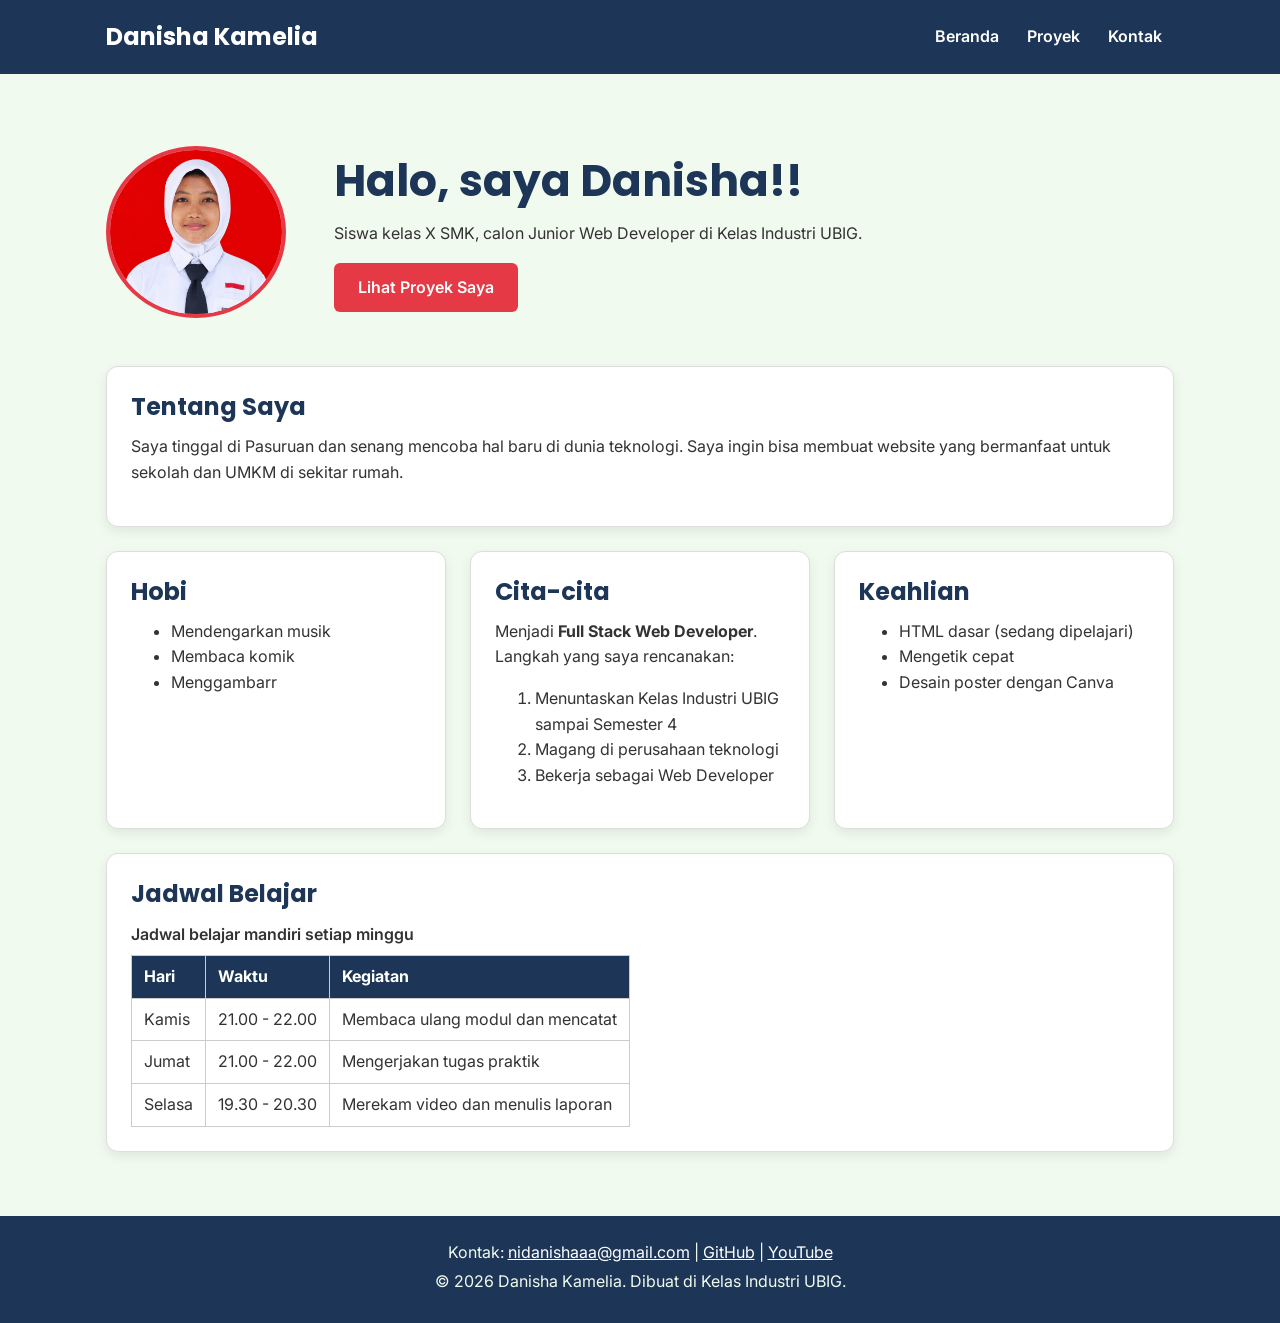
<file: index.html>
<!DOCTYPE html>
<html lang="id">
<head>
  <meta charset="UTF-8">
  <meta name="viewport" content="width=device-width, initial-scale=1.0">
  <title>Danisha Kamelia | Beranda</title>
  <link rel="icon" href="danishaa.png">
  <link rel="preconnect" href="https://fonts.googleapis.com">
  <link rel="preconnect" href="https://fonts.gstatic.com" crossorigin>
  <link href="https://fonts.googleapis.com/css2?family=Inter:wght@400;600&family=Poppins:wght@600;700&display=swap" rel="stylesheet">
  <link rel="stylesheet" href="style.css">
  <script src="latihan.js" defer></script>
</head>
<body>
  <header>
    <div class="container navbar">
      <h1>Danisha Kamelia</h1>
      <nav class="menu-laptop">
        <ul>
          <li><a href="index.html">Beranda</a></li>
          <li><a href="proyek.html">Proyek</a></li>
          <li><a href="kontak.html">Kontak</a></li>
        </ul>
      </nav>
      <!-- Tantangan: menu ponsel yang bisa dibuka-tutup -->
      <details class="menu-ponsel">
        <summary>Menu</summary>
        <nav>
          <ul>
            <li><a href="index.html">Beranda</a></li>
            <li><a href="proyek.html">Proyek</a></li>
            <li><a href="kontak.html">Kontak</a></li>
          </ul>
        </nav>
      </details>
    </div>
  </header>

  <main>
    <div class="container">
      <section class="hero">
        <img src="danishaa.png" alt="Foto profil Danisha Kamelia" width="180">
        <div>
          <h2>Halo, saya Danisha!!</h2>
          <p>Siswa kelas X SMK, calon Junior Web Developer di Kelas Industri UBIG.</p>
          <a href="proyek.html" class="tombol">Lihat Proyek Saya</a>
        </div>
      </section>

      <section class="kartu">
        <h2>Tentang Saya</h2>
        <p>Saya tinggal di Pasuruan dan senang mencoba hal baru di dunia teknologi. Saya ingin bisa
          membuat website yang bermanfaat untuk sekolah dan UMKM di sekitar rumah.</p>
      </section>

      <div class="daftar-kartu">
        <section class="kartu">
          <h2>Hobi</h2>
          <ul>
            <li>Mendengarkan musik</li>
            <li>Membaca komik</li>
            <li>Menggambarr</li>
          </ul>
        </section>

        <section class="kartu">
          <h2>Cita-cita</h2>
          <p>Menjadi <strong>Full Stack Web Developer</strong>. Langkah yang saya rencanakan:</p>
          <ol>
            <li>Menuntaskan Kelas Industri UBIG sampai Semester 4</li>
            <li>Magang di perusahaan teknologi</li>
            <li>Bekerja sebagai Web Developer</li>
          </ol>
        </section>

        <section class="kartu">
          <h2>Keahlian</h2>
          <ul>
            <li>HTML dasar (sedang dipelajari)</li>
            <li>Mengetik cepat</li>
            <li>Desain poster dengan Canva</li>
          </ul>
        </section>
      </div>

      <section class="kartu">
        <h2>Jadwal Belajar</h2>
        <table>
          <caption>Jadwal belajar mandiri setiap minggu</caption>
          <thead>
            <tr>
              <th>Hari</th>
              <th>Waktu</th>
              <th>Kegiatan</th>
            </tr>
          </thead>
          <tbody>
            <tr>
              <td>Kamis</td>
              <td>21.00 - 22.00</td>
              <td>Membaca ulang modul dan mencatat</td>
            </tr>
            <tr>
              <td>Jumat</td>
              <td>21.00 - 22.00</td>
              <td>Mengerjakan tugas praktik</td>
            </tr>
            <tr>
              <td>Selasa</td>
              <td>19.30 - 20.30</td>
              <td>Merekam video dan menulis laporan</td>
            </tr>
          </tbody>
        </table>
      </section>
    </div>
  </main>

  <footer>
    <p>Kontak: <a href="https://mail.google.com/mail/?v1ew-cm&fs-1&to-nidanishaaa@gmail.com">
      nidanishaaa@gmail.com</a> |
      <a href="https://github.com/danishakamelia224" target="_blank">GitHub</a> |
      <a href="https://www.youtube.com/@aldisburgercempaka" target="_blank">YouTube</a></p>
    <p>&copy; 2026 Danisha Kamelia. Dibuat di Kelas Industri UBIG.</p>
  </footer>
</body>
</html>
</file>
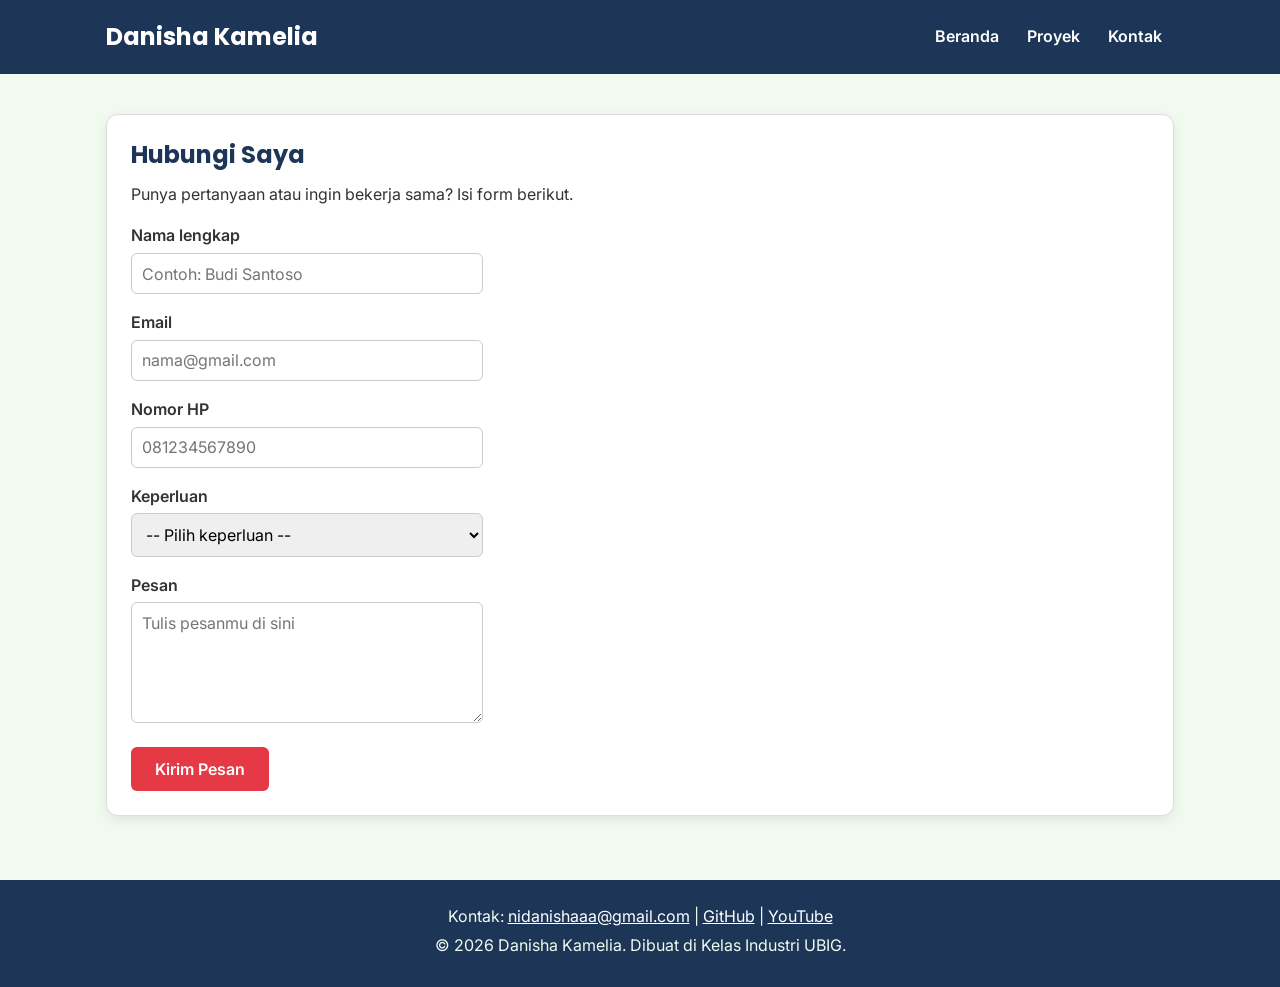
<file: kontak.html>
<!DOCTYPE html>
<html lang="id">
<head>
  <meta charset="UTF-8">
  <meta name="viewport" content="width=device-width, initial-scale=1.0">
  <title>Danisha Kamelia | Kontak</title>
  <link rel="icon" href="danishaa.png">
  <link rel="preconnect" href="https://fonts.googleapis.com">
  <link rel="preconnect" href="https://fonts.gstatic.com" crossorigin>
  <link href="https://fonts.googleapis.com/css2?family=Inter:wght@400;600&family=Poppins:wght@600;700&display=swap" rel="stylesheet">
  <link rel="stylesheet" href="style.css">
  <script src="latihan.js" defer></script>
</head>
<body>
  <header>
    <div class="container navbar">
      <h1>Danisha Kamelia</h1>
      <nav class="menu-laptop">
        <ul>
          <li><a href="index.html">Beranda</a></li>
          <li><a href="proyek.html">Proyek</a></li>
          <li><a href="kontak.html">Kontak</a></li>
        </ul>
      </nav>
      <!-- Tantangan: menu ponsel yang bisa dibuka-tutup -->
      <details class="menu-ponsel">
        <summary>Menu</summary>
        <nav>
          <ul>
            <li><a href="index.html">Beranda</a></li>
            <li><a href="proyek.html">Proyek</a></li>
            <li><a href="kontak.html">Kontak</a></li>
          </ul>
        </nav>
      </details>
    </div>
  </header>

  <main>
    <div class="container">
      <section class="kartu">
        <h2>Hubungi Saya</h2>
        <p>Punya pertanyaan atau ingin bekerja sama? Isi form berikut.</p>

        <form>
          <p>
            <label for="nama">Nama lengkap</label><br>
            <input type="text" id="nama" name="nama" placeholder="Contoh: Budi Santoso" required>
          </p>
          <p>
            <label for="email">Email</label><br>
            <input type="email" id="email" name="email" placeholder="nama@gmail.com" required>
          </p>
          <p>
            <label for="hp">Nomor HP</label><br>
            <input type="tel" id="hp" name="hp" placeholder="081234567890" required>
          </p>
          <p>
            <label for="keperluan">Keperluan</label><br>
            <select id="keperluan" name="keperluan" required>
              <option value="">-- Pilih keperluan --</option>
              <option value="bertanya">Bertanya</option>
              <option value="kerja-sama">Kerja sama proyek</option>
              <option value="lainnya">Lainnya</option>
            </select>
          </p>
          <p>
            <label for="pesan">Pesan</label><br>
            <textarea id="pesan" name="pesan" rows="5" cols="40" placeholder="Tulis pesanmu di sini" required></textarea>
          </p>
          <button type="submit">Kirim Pesan</button>
        </form>
      </section>
    </div>
  </main>

  <footer>
    <p>Kontak: <a href="https://mail.google.com/mail/?v1ew-cm&fs-1&to-nidanishaaa@gmail.com">
        nidanishaaa@gmail.com</a> |
      <a href="https://github.com/danishakamelia224" target="_blank">GitHub</a> |
      <a href="https://www.youtube.com/@aldisburgercempaka" target="_blank">YouTube</a></p>
    <p>&copy; 2026 Danisha Kamelia. Dibuat di Kelas Industri UBIG.</p>
  </footer>
</body>
</html>
</file>
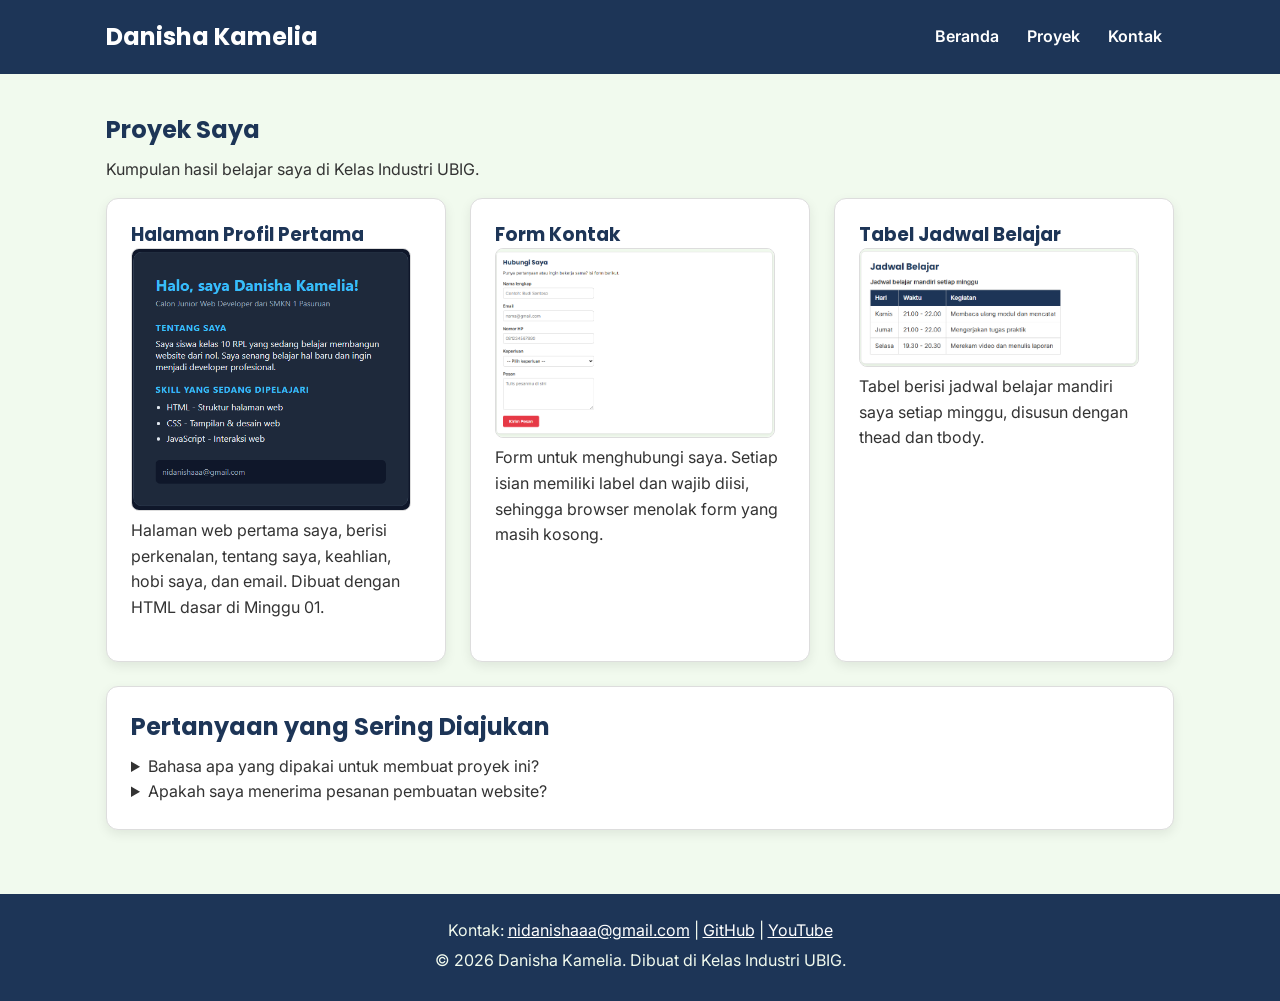
<file: proyek.html>
<!DOCTYPE html>
<html lang="id">
<head>
  <meta charset="UTF-8">
  <meta name="viewport" content="width=device-width, initial-scale=1.0">
  <title>Danisha Kamelia | Proyek</title>
  <link rel="icon" href="danishaa.png">
  <link rel="preconnect" href="https://fonts.googleapis.com">
  <link rel="preconnect" href="https://fonts.gstatic.com" crossorigin>
  <link href="https://fonts.googleapis.com/css2?family=Inter:wght@400;600&family=Poppins:wght@600;700&display=swap" rel="stylesheet">
  <link rel="stylesheet" href="style.css">
  <script src="latihan.js" defer></script>
</head>
<body>
  <header>
    <div class="container navbar">
      <h1>Danisha Kamelia</h1>
      <nav class="menu-laptop">
        <ul>
          <li><a href="index.html">Beranda</a></li>
          <li><a href="proyek.html">Proyek</a></li>
          <li><a href="kontak.html">Kontak</a></li>
        </ul>
      </nav>
      <!-- Tantangan: menu ponsel yang bisa dibuka-tutup -->
      <details class="menu-ponsel">
        <summary>Menu</summary>
        <nav>
          <ul>
            <li><a href="index.html">Beranda</a></li>
            <li><a href="proyek.html">Proyek</a></li>
            <li><a href="kontak.html">Kontak</a></li>
          </ul>
        </nav>
      </details>
    </div>
  </header>

  <main>
    <div class="container">
      <section>
        <h2>Proyek Saya</h2>
        <p>Kumpulan hasil belajar saya di Kelas Industri UBIG.</p>

        <div class="daftar-kartu">
          <article class="kartu">
            <h3>Halaman Profil Pertama</h3>
            <img src="modul1.png" alt="Tangkapan layar halaman profil Danisha Kamelia" width="280">
            <p>Halaman web pertama saya, berisi perkenalan, tentang saya, keahlian, hobi saya, dan email.
              Dibuat dengan HTML dasar di Minggu 01.</p>
          </article>

          <article class="kartu">
            <h3>Form Kontak</h3>
            <img src="hubungi.png" alt="Tangkapan layar form kontak berisi nama, email,
            nomor HP, keperluan, dan pesan" width="280">
            <p>Form untuk menghubungi saya. Setiap isian memiliki label dan wajib diisi,
              sehingga browser menolak form yang masih kosong.</p>
          </article>

          <article class="kartu">
            <h3>Tabel Jadwal Belajar</h3>
            <img src="jadwak.png" alt="Tangkapan layar tabel jadwal belajar mandiri" width="280">
            <p>Tabel berisi jadwal belajar mandiri saya setiap minggu, disusun dengan thead dan tbody.</p>
          </article>
        </div>
      </section>

      <!-- FAQ dengan details dan summary -->
      <section class="kartu">
        <h2>Pertanyaan yang Sering Diajukan</h2>
        <details>
          <summary>Bahasa apa yang dipakai untuk membuat proyek ini?</summary>
          <p>Semua proyek di halaman ini dibuat dengan HTML. Tampilannya akan saya rapikan
            dengan CSS mulai Minggu 03.</p>
        </details>
        <details>
          <summary>Apakah saya menerima pesanan pembuatan website?</summary>
          <p>Belum, saya masih belajar. Namun kamu tetap boleh menghubungi saya melalui halaman Kontak.</p>
        </details>
      </section>
    </div>
  </main>

  <footer>
    <p>Kontak: <a href="https://mail.google.com/mail/?v1ew-cm&fs-1&to-nidanishaaa@gmail.com">
        nidanishaaa@gmail.com</a> |
      <a href="https://github.com/danishakamelia224" target="_blank">GitHub</a> |
      <a href="https://www.youtube.com/@aldisburgercempaka" target="_blank">YouTube</a></p>
    <p>&copy; 2026 Danisha Kamelia. Dibuat di Kelas Industri UBIG.</p>
  </footer>
</body>
</html>
</file>
<file: style.css>
/* Gaya portofolio Andi Pratama
   Palet: #1D3557 (utama), #E63946 (aksen), #F1FAEE (latar)
   Huruf: Poppins (judul), Inter (isi)
   Tata letak: mobile first, titik ubah 768px (tablet) dan 1024px (laptop) */

/* 1. Reset */
* {
  box-sizing: border-box;
  margin: 0;
}

img {
  max-width: 100%;
  height: auto;
}

/* 2. Dasar halaman: warna dan huruf */
body {
  font-family: "Inter", Arial, sans-serif;
  font-size: 1rem;
  line-height: 1.6;
  color: #333333;
  background-color: #F1FAEE;
}

h1, h2, h3 {
  font-family: "Poppins", Arial, sans-serif;
  color: #1D3557;
  line-height: 1.3;
}

h2 {
  margin-bottom: 0.75rem;
}

p, ul, ol {
  margin-bottom: 1rem;
}

a {
  color: #E63946;
}

/* 3. Wadah, header, dan menu */
.container {
  max-width: 1100px;
  margin: 0 auto;
  padding: 0 1rem;
}

header {
  background-color: #1D3557;
  color: #FFFFFF;
  padding: 1rem 0;
}

header h1 {
  color: #FFFFFF;
  font-size: 1.5rem;
}

.navbar {
  display: flex;
  flex-wrap: wrap;
  justify-content: space-between;
  align-items: center;
  gap: 0.5rem;
}

nav ul {
  display: flex;
  gap: 0.25rem;
  padding: 0;
  margin: 0;
  list-style: none;
}

nav a {
  display: inline-block;
  padding: 0.5rem 0.75rem;
  border-radius: 6px;
  color: #FFFFFF;
  font-weight: 600;
  text-decoration: none;
}

/* Tantangan: menu ponsel buka-tutup dengan details */
.menu-laptop {
  display: none;
}

.menu-ponsel summary {
  padding: 0.5rem 0.75rem;
  border: 1px solid #FFFFFF;
  border-radius: 6px;
  font-weight: 600;
  cursor: pointer;
}

.menu-ponsel ul {
  flex-direction: column;
  margin-top: 0.5rem;
}

/* 4. Isi utama, hero, dan kartu */
main {
  padding: 1.5rem 0;
}

.hero {
  display: flex;
  flex-direction: column;
  align-items: center;
  gap: 1.5rem;
  padding: 1rem 0 2rem;
  text-align: center;
}

.hero img {
  border: 4px solid #E63946;
  border-radius: 100%;
}

.hero h2 {
  font-size: 2rem;
}

.tombol {
  display: inline-block;
  padding: 0.75rem 1.5rem;
  border-radius: 6px;
  background-color: #E63946;
  color: #FFFFFF;
  font-weight: 600;
  text-decoration: none;
}

.kartu {
  background-color: #FFFFFF;
  padding: 1rem;
  margin-bottom: 1.5rem;
  border: 1px solid #DDDDDD;
  border-radius: 12px;
  box-shadow: 0 4px 12px rgba(0, 0, 0, 0.08);
}

.daftar-kartu {
  display: flex;
  flex-wrap: wrap;
  gap: 1.5rem;
  margin-bottom: 1.5rem;
}

.daftar-kartu .kartu {
  flex: 1 1 280px;
  margin-bottom: 0;
}

article img {
  border-radius: 8px;
  border: 1px solid #DDDDDD;
}

/* 5. Tabel */
table {
  border-collapse: collapse;
}

caption {
  font-weight: 600;
  text-align: left;
  margin-bottom: 0.5rem;
}

th, td {
  border: 1px solid #CCCCCC;
  padding: 0.5rem 0.75rem;
  text-align: left;
}

th {
  background-color: #1D3557;
  color: #FFFFFF;
}

/* 6. Form */
label {
  font-weight: 600;
}

input, select, textarea {
  width: 100%;
  max-width: 22rem;
  padding: 0.6rem;
  margin-top: 0.25rem;
  border: 1px solid #CCCCCC;
  border-radius: 6px;
  font-family: inherit;
  font-size: 1rem;
}

button {
  padding: 0.75rem 1.5rem;
  border: none;
  border-radius: 6px;
  background-color: #E63946;
  color: #FFFFFF;
  font-family: inherit;
  font-size: 1rem;
  font-weight: 600;
  cursor: pointer;
}

/* 7. Footer */
footer {
  background-color: #1D3557;
  color: #F1FAEE;
  text-align: center;
  padding: 1.5rem;
}

footer p {
  margin-bottom: 0.25rem;
}

footer a {
  color: #FFFFFF;
}

/* 8. Tablet: lebar layar 768px ke atas */
@media (min-width: 768px) {
  .menu-laptop {
    display: block;
  }

  .menu-ponsel {
    display: none;
  }

  .hero {
    flex-direction: row;
    padding: 2rem 0 3rem;
    text-align: left;
  }

  .kartu {
    padding: 1.5rem;
  }
}

/* 9. Laptop: lebar layar 1024px ke atas */
@media (min-width: 1024px) {
  main {
    padding: 2.5rem 0;
  }

  .hero {
    gap: 3rem;
  }

  .hero h2 {
    font-size: 2.75rem;
  }
}
</file>
